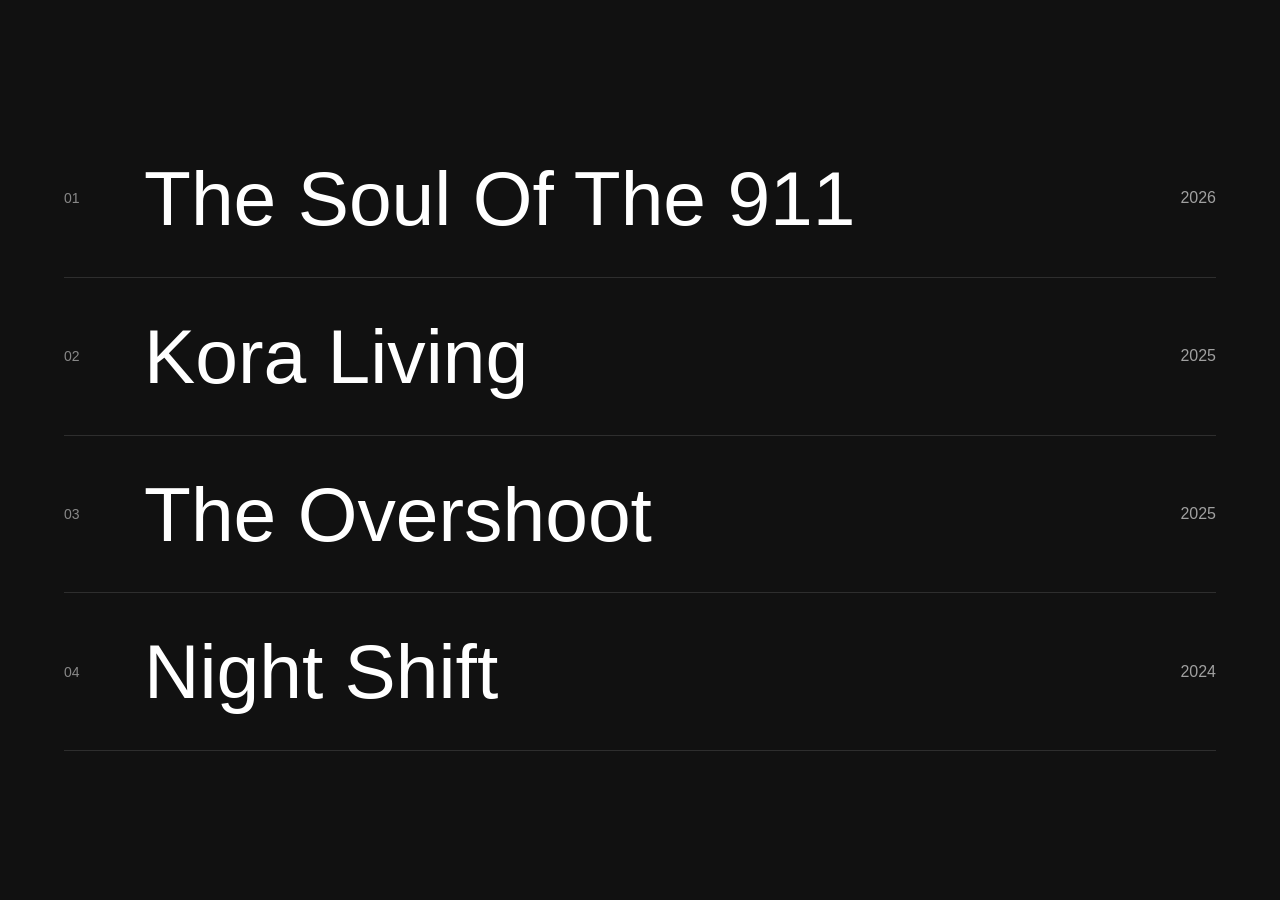
<file: err.html>
<!DOCTYPE html>
<html lang="en">
<head>
    <meta charset="UTF-8">
    <meta name="viewport" content="width=device-width, initial-scale=1.0">

    <title>Work List</title>

    <link rel="preconnect" href="https://fonts.googleapis.com">

    <style>

        *{
            margin:0;
            padding:0;
            box-sizing:border-box;
        }

        body{
            background:#111;
            color:#fff;
            font-family:sans-serif;
        }

        .works{
            width:100%;
            padding:120px 5vw;
        }

        .work-item{
            position:relative;

            display:flex;
            align-items:center;
            justify-content:space-between;

            width:100%;

            padding:40px 0;

            text-decoration:none;
            color:white;

            border-bottom:1px solid rgba(255,255,255,.12);

            transition:.4s ease;
        }

        .num{
            width:80px;
            font-size:14px;
            opacity:.5;
        }

        .title{
            flex:1;

            font-size:clamp(42px,6vw,110px);
            font-weight:400;
            line-height:1;

            transition:.5s ease;
        }

        .year{
            width:100px;
            text-align:right;
            opacity:.6;
        }

        .works:hover .work-item{
            opacity:.25;
        }

        .works .work-item:hover{
            opacity:1;
        }

        .work-item:hover .title{
            transform:translateX(30px);
        }

        /* Hover Preview */

        .preview{
            position:fixed;

            width:420px;
            height:520px;

            top:0;
            left:0;

            opacity:0;

            pointer-events:none;

            z-index:9999;

            overflow:hidden;

            border-radius:16px;

            transform:translate(-50%,-50%);
        }

        .preview-inner{
            width:100%;
            height:100%;

            background-size:cover;
            background-position:center;

            transform:scale(1);

            transition:transform .8s ease;
        }

        @media (max-width:768px){

            .preview{
                display:none;
            }

            .title{
                font-size:36px;
            }

            .work-item{
                padding:24px 0;
            }

        }

    </style>
</head>
<body>

<section class="works">

    <a href="#" class="work-item"
       data-img="https://images.unsplash.com/photo-1518005020951-eccb494ad742">

        <span class="num">01</span>
        <h2 class="title">The Soul Of The 911</h2>
        <span class="year">2026</span>

    </a>

    <a href="#" class="work-item"
       data-img="https://images.unsplash.com/photo-1494526585095-c41746248156">

        <span class="num">02</span>
        <h2 class="title">Kora Living</h2>
        <span class="year">2025</span>

    </a>

    <a href="#" class="work-item"
       data-img="https://images.unsplash.com/photo-1500530855697-b586d89ba3ee">

        <span class="num">03</span>
        <h2 class="title">The Overshoot</h2>
        <span class="year">2025</span>

    </a>

    <a href="#" class="work-item"
       data-img="https://images.unsplash.com/photo-1511818966892-d7d671e672a2">

        <span class="num">04</span>
        <h2 class="title">Night Shift</h2>
        <span class="year">2024</span>

    </a>

</section>

<div class="preview">
    <div class="preview-inner"></div>
</div>

<script src="https://cdn.jsdelivr.net/npm/gsap@3/dist/gsap.min.js"></script>

<script>

    const preview = document.querySelector(".preview");
    const previewInner = document.querySelector(".preview-inner");

    document.querySelectorAll(".work-item").forEach(item => {

        item.addEventListener("mouseenter", () => {

            const img = item.dataset.img;

            previewInner.style.backgroundImage =
                `url(${img})`;

            gsap.to(preview,{
                opacity:1,
                duration:0.35,
                ease:"power2.out"
            });

            gsap.to(previewInner,{
                scale:1.05,
                duration:0.8,
                ease:"power3.out"
            });

        });

        item.addEventListener("mouseleave", () => {

            gsap.to(preview,{
                opacity:0,
                duration:0.25
            });

            gsap.to(previewInner,{
                scale:1,
                duration:0.5
            });

        });

        item.addEventListener("mousemove",(e)=>{

            gsap.to(preview,{
                x:e.clientX + 40,
                y:e.clientY - 40,
                duration:0.4,
                ease:"power3.out"
            });

        });

    });

</script>

</body>
</html>
</file>
